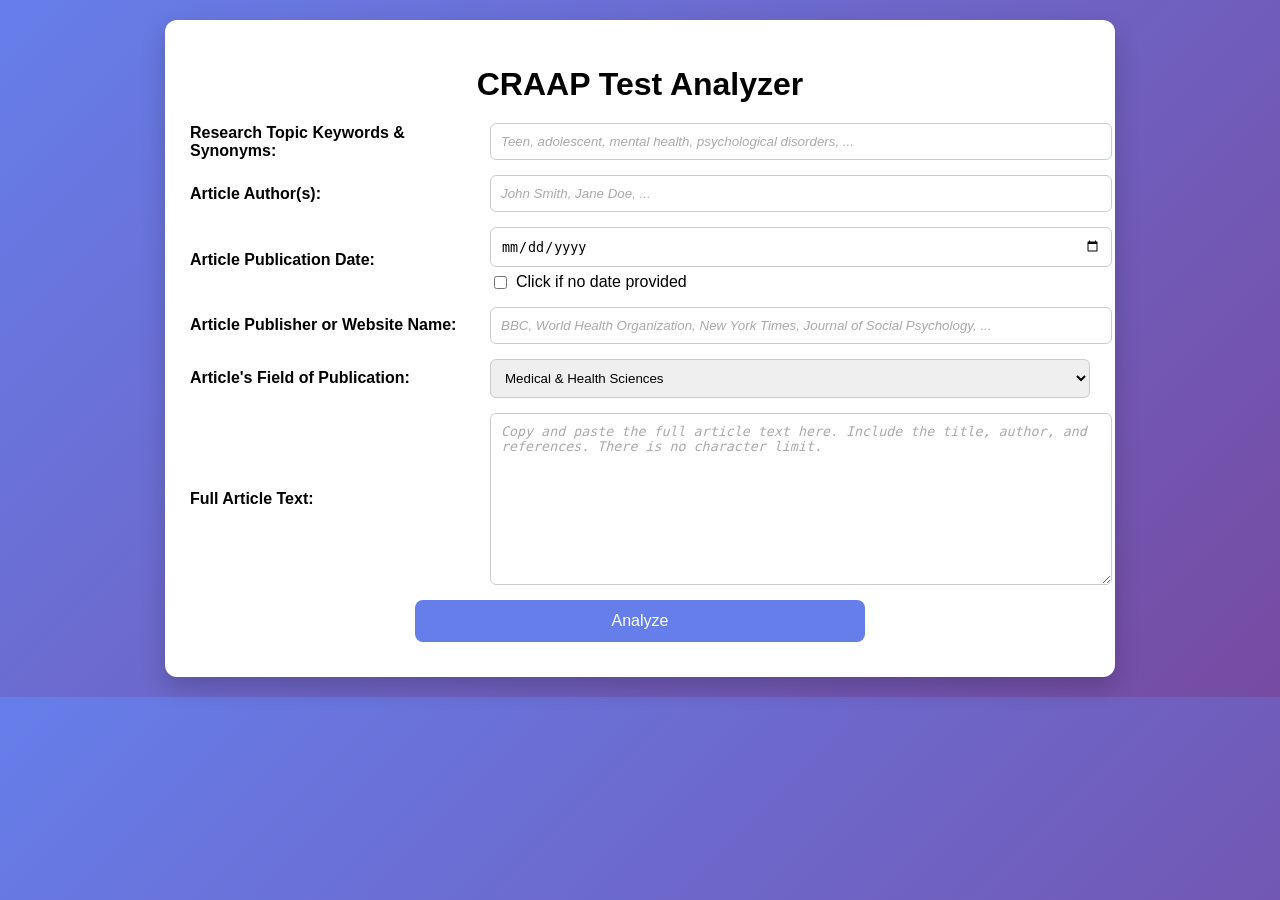
<file: index.html>
<!DOCTYPE html>
<html lang="en">
<head>
<meta charset="UTF-8">
<title>CRAAP Test Analyzer</title>

<style>
  body {
    font-family: Arial, sans-serif;
    background: linear-gradient(135deg, #667eea, #764ba2);
    margin: 0;
    padding: 20px;
  }

  .container {
    max-width: 900px;
    margin: auto;
    background: white;
    padding: 25px;
    border-radius: 12px;
    box-shadow: 0 10px 25px rgba(0,0,0,0.2);
  }

  h1 {
    text-align: center;
    margin-bottom: 20px;
  }

  /* ✅ FORM GRID */
  .form-group {
    display: grid;
    grid-template-columns: 2fr 4fr;
    align-items: center;
    margin-bottom: 15px;
  }

  label {
    font-weight: bold;
  }


  input[type="text"],
  input[type="date"],
  textarea,
  select {
    width: 100%;
    padding: 10px;
    border-radius: 6px;
    border: 1px solid #ccc;
}

  textarea {
    resize: vertical;
  }

button {
  width: 50%;
  padding: 12px;
  background: #667eea;
  color: white;
  border: none;
  border-radius: 8px;
  font-size: 16px;
  cursor: pointer;
  margin: 10px auto;   /* ✅ centers horizontally */
  display: block;      /* ✅ required for auto margin */
}

  button:hover {
    background: #5a67d8;
  }

  ::placeholder {
  font-style: italic;
  color: #aaa;
}
</style>
</head>

<body>

<div class="container">
  <h1>CRAAP Test Analyzer</h1>

  <div class="form-group">
  <label>Research Topic Keywords & Synonyms:</label>
  <input 
    type="text" 
    id="topic" 
    placeholder="Teen, adolescent, mental health, psychological disorders, ..."
    required
  >
</div>

  <div class="form-group">
    <label>Article Author(s):</label>
    <input 
      type="text" 
      id="author" 
      placeholder="John Smith, Jane Doe, ..."
      required>
  </div>

<div class="form-group">
  <label>Article Publication Date:</label>
  <div>
    <input 
      type="date" 
      id="date">
    <div style="margin-top: 6px;">
      <label style="font-weight: normal; display: flex; align-items: center; gap: 6px;">
        <input 
          type="checkbox" 
          id="noDate" 
          onclick="toggleDate()"> Click if no date provided
      </label>
    </div>
  </div>
</div>

  <div class="form-group">
    <label>Article Publisher or Website Name:</label>
    <input 
      type="text" 
      id="publisher"
      placeholder="BBC, World Health Organization, New York Times, Journal of Social Psychology, ..."
      required>
  </div>

<div class="form-group">
  <label>Article's Field of Publication:</label>
  <select id="field">

    <optgroup label="STEM Fields">
      <option value="medical">Medical & Health Sciences</option>
      <option value="physics">Physics</option>
      <option value="engineering">Engineering</option>
      <option value="cs">Computer Science</option>
    </optgroup>

    <optgroup label="Social Sciences">
      <option value="psychology">Psychology</option>
      <option value="anthropology">Anthropology</option>
      <option value="economics">Economics</option>
      <option value="political">Political Science</option>
    </optgroup>

    <optgroup label="Humanities">
      <option value="humanities">History, Philosophy, Literature, or Religious Writings</option>
    </optgroup>

    <optgroup label="Applied / Public">
      <option value="news">News & Journalism</option>
      <option value="business">Business & Marketing</option>
      <option value="government">Government & Legal</option>
    </optgroup>

  </select>
</div>
  
  <div class="form-group">
    <label>Full Article Text:</label>
    <textarea
      id="article"
      rows="10"
      placeholder="Copy and paste the full article text here. Include the title, author, and references. There is no character limit."
      required></textarea>
  </div>

  <button onclick="submitData()">Analyze</button>

</div>

<script>
function toggleDate() {
  const dateInput = document.getElementById("date");
  const noDateCheckbox = document.getElementById("noDate");

  if (noDateCheckbox.checked) {
    dateInput.value = "";
    dateInput.disabled = true;
  } else {
    dateInput.disabled = false;
  }
}
  function submitData() {
  const topic = document.getElementById("topic").value;
  const article = document.getElementById("article").value;

  if (!topic || !article) {
    alert("Please fill in Topic and Article.");
    return;
  }
    const noDate = document.getElementById("noDate").checked;

if (noDate) {
  localStorage.setItem("date", "");
} else {
  localStorage.setItem("date", document.getElementById("date").value);
}

  localStorage.setItem("topic", topic);
  localStorage.setItem("author", document.getElementById("author").value);
  localStorage.setItem("publisher", document.getElementById("publisher").value);
  localStorage.setItem("article", article);
  localStorage.setItem("field", document.getElementById("field").value);
  localStorage.setItem("qualification", document.getElementById("qualification").value);
  localStorage.setItem("verification", document.getElementById("verification").value);
  localStorage.setItem("credentials", document.getElementById("credentials").value);

  window.location.href = "results.html";
}
</script>

</body>
</html>
</file>
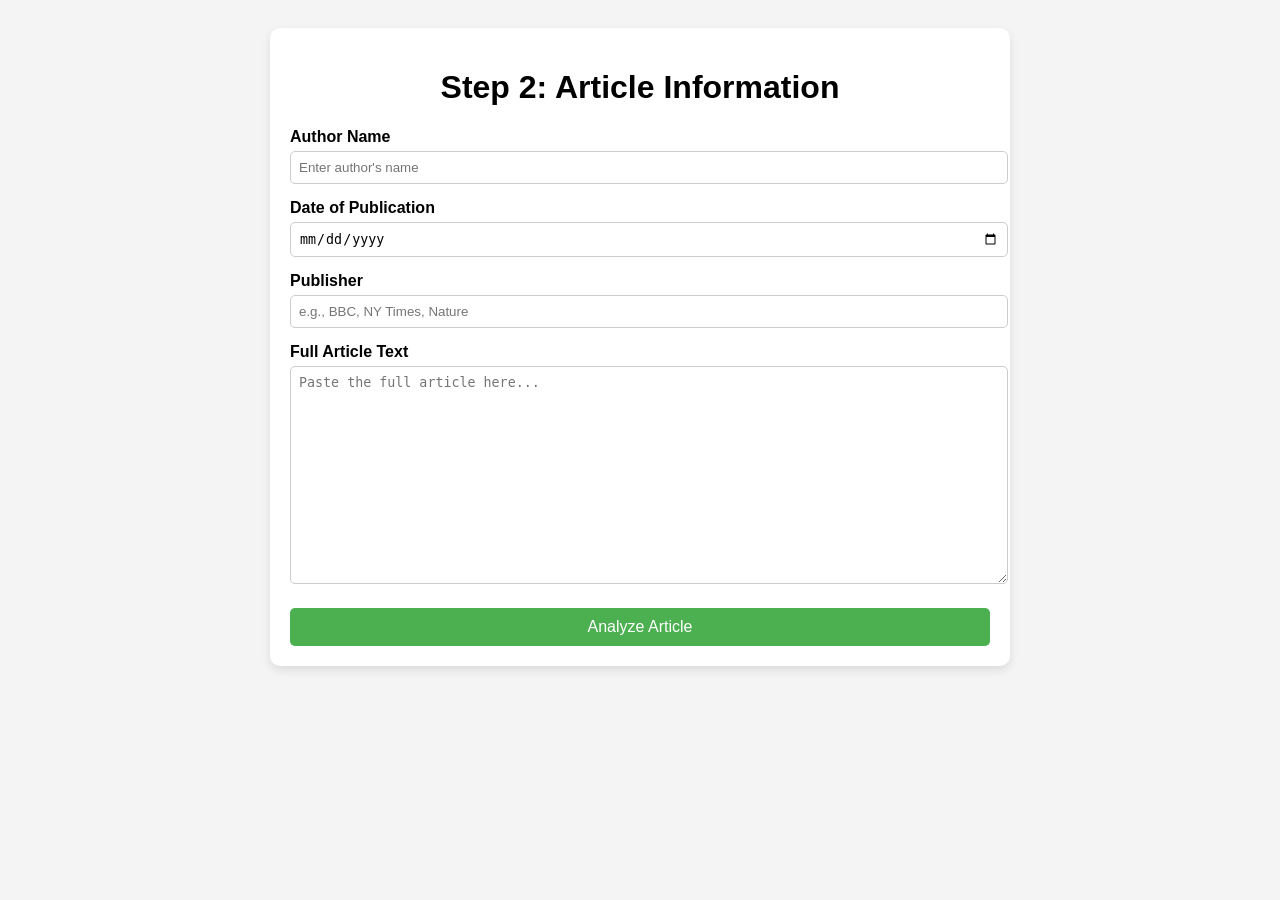
<file: article.html>
<!DOCTYPE html>
<html lang="en">
<head>
  <meta charset="UTF-8">
  <title>CRAAP Analyzer - Article Info</title>

  <style>
    body {
      font-family: Arial, sans-serif;
      background-color: #f4f4f4;
      padding: 20px;
    }

    .container {
      max-width: 700px;
      margin: auto;
      background: white;
      padding: 20px;
      border-radius: 10px;
      box-shadow: 0 4px 10px rgba(0,0,0,0.1);
    }

    h1 {
      text-align: center;
    }

    label {
      display: block;
      margin-top: 15px;
      font-weight: bold;
    }

    input, textarea {
      width: 100%;
      padding: 8px;
      margin-top: 5px;
      border: 1px solid #ccc;
      border-radius: 5px;
    }

    textarea {
      height: 200px;
    }

    button {
      margin-top: 20px;
      padding: 10px;
      width: 100%;
      background-color: #4CAF50;
      color: white;
      border: none;
      border-radius: 5px;
      font-size: 16px;
      cursor: pointer;
    }

    button:hover {
      background-color: #45a049;
    }
  </style>
</head>

<body>

<div class="container">
  <h1>Step 2: Article Information</h1>

  <label>Author Name</label>
  <input id="author" placeholder="Enter author's name">

  <label>Date of Publication</label>
  <input id="date" type="date">

  <label>Publisher</label>
  <input id="publisher" placeholder="e.g., BBC, NY Times, Nature">

  <label>Full Article Text</label>
  <textarea id="article" placeholder="Paste the full article here..."></textarea>

  <button onclick="saveArticle()">Analyze Article</button>
</div>

<script>
function saveArticle() {
  const author = document.getElementById("author").value;
  const date = document.getElementById("date").value;
  const publisher = document.getElementById("publisher").value;
  const article = document.getElementById("article").value;

  // Simple validation
  if (!author || !date || !publisher || !article) {
    alert("Please fill in all fields before continuing.");
    return;
  }

  // Save to localStorage
  localStorage.setItem("author", author);
  localStorage.setItem("date", date);
  localStorage.setItem("publisher", publisher);
  localStorage.setItem("article", article);

  // Go to results page
  window.location.href = "index.html";
}
</script>

</body>
</html>
</file>
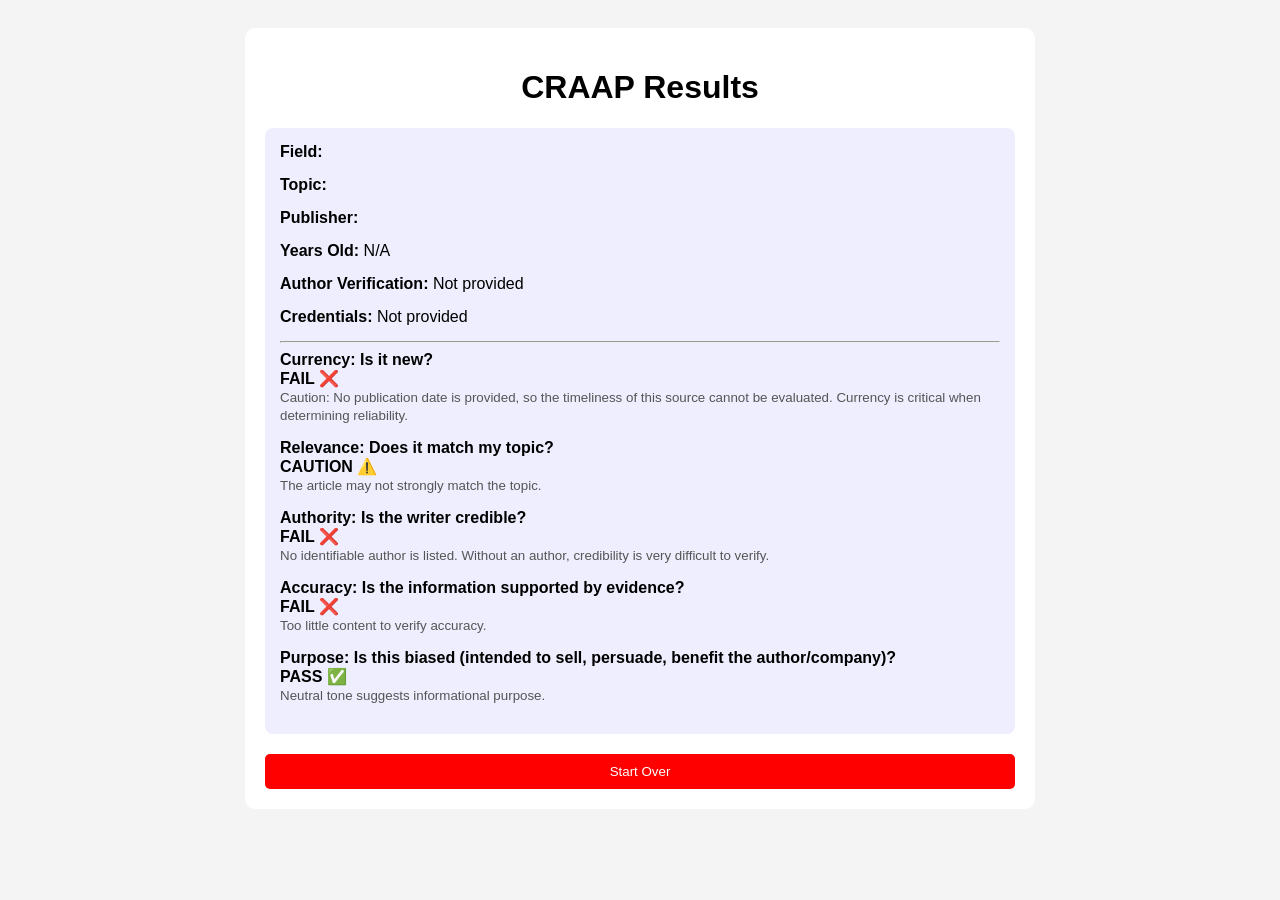
<file: results.html>
<!DOCTYPE html>
<html lang="en">
<head>
<meta charset="UTF-8">
<title>CRAAP Results</title>

<style>
  body {
    font-family: Arial, sans-serif;
    background: #f4f4f4;
    padding: 20px;
  }

  .container {
    max-width: 750px;
    margin: auto;
    background: white;
    padding: 20px;
    border-radius: 10px;
  }

  h1 {
    text-align: center;
  }

  .result {
    margin-top: 20px;
    padding: 15px;
    background: #eef;
    border-radius: 8px;
  }

  .section {
    margin-bottom: 15px;
  }

  small {
    color: #555;
  }

  button {
    margin-top: 20px;
    padding: 10px;
    width: 100%;
    background: red;
    color: white;
    border: none;
    border-radius: 5px;
  }
</style>
</head>

<body>

<div class="container">
  <h1>CRAAP Results</h1>
  <div id="results" class="result"></div>
  <button onclick="resetApp()">Start Over</button>
</div>

<script>
function analyzeCRAAP() {

  const topic = localStorage.getItem("topic") || "";
  const author = localStorage.getItem("author") || "";
  const publisher = localStorage.getItem("publisher") || "";
  const date = localStorage.getItem("date") || "";
  const article = localStorage.getItem("article") || "";
  const field = localStorage.getItem("field") || "";
  const qualification = localStorage.getItem("qualification") || "";
  const verification = localStorage.getItem("verification") || "";
  const credentials = localStorage.getItem("credentials") || "";

  let results = {};

  function setResult(key, status, explanation) {
    results[key] = `
      <strong>${status}</strong><br>
      <small>${explanation}</small>
    `;
  }

/* =========================
   CALCULATE YEARS + CURRENCY
========================= */

let yearDiff = null;

if (!date) {
  // ✅ No date selected OR checkbox checked → FORCE FAIL
  setResult(
    "currency",
    "FAIL ❌",
    "Caution: No publication date is provided, so the timeliness of this source cannot be evaluated. Currency is critical when determining reliability."
  );
} else {
  // ✅ Calculate years ONLY if a date exists
  yearDiff = new Date().getFullYear() - new Date(date).getFullYear();

  switch(field) {

    case "medical":
      if (yearDiff <= 4) {
        setResult("currency", "PASS ✅", "Medical sources must be very recent (0–4 years).");
      } else if (yearDiff === 5) {
        setResult("currency", "CAUTION ⚠️", "5-year-old medical sources may be slightly outdated.");
      } else {
        setResult("currency", "FAIL ❌", "Medical research older than 5 years is often unreliable.");
      }
      break;

    case "physics":
      setResult("currency", "PASS ✅", "Physics allows older foundational sources (no time limit).");
      break;

    case "engineering":
      if (yearDiff <= 4) {
        setResult("currency", "PASS ✅", "Recent engineering data (≤4 years) is preferred.");
      } else if (yearDiff <= 15) {
        setResult("currency", "CAUTION ⚠️", "Moderately old engineering info may still apply.");
      } else {
        setResult("currency", "FAIL ❌", "Engineering data over 15 years old is outdated.");
      }
      break;

    case "cs":
      if (yearDiff <= 4) {
        setResult("currency", "PASS ✅", "Computer science evolves quickly; recent sources required.");
      } else if (yearDiff === 5) {
        setResult("currency", "CAUTION ⚠️", "5-year-old computing information may be outdated.");
      } else {
        setResult("currency", "FAIL ❌", "Older computing data becomes obsolete quickly.");
      }
      break;

    case "psychology":
      if (yearDiff <= 4) {
        setResult("currency", "PASS ✅", "Recent psychology research (≤4 years) is ideal.");
      } else if (yearDiff <= 10) {
        setResult("currency", "CAUTION ⚠️", "Moderately old studies may still be valid.");
      } else {
        setResult("currency", "FAIL ❌", "Older psychology research may not reflect current findings.");
      }
      break;

    case "anthropology":
      setResult("currency", "PASS ✅", "Anthropology values sources regardless of age.");
      break;

    case "economics":
      if (yearDiff <= 5) {
        setResult("currency", "PASS ✅", "Economic data should be relatively recent (≤5 years).");
      } else if (yearDiff <= 10) {
        setResult("currency", "CAUTION ⚠️", "Older economic trends may still provide insight.");
      } else {
        setResult("currency", "FAIL ❌", "Outdated economic data may misrepresent conditions.");
      }
      break;

    case "political":
      if (yearDiff <= 5) {
        setResult("currency", "PASS ✅", "Recent political data is important.");
      } else if (yearDiff <= 15) {
        setResult("currency", "CAUTION ⚠️", "Older political analysis may still be useful.");
      } else {
        setResult("currency", "FAIL ❌", "Very old political sources may not apply today.");
      }
      break;

    case "humanities":
      setResult("currency", "PASS ✅", "Humanities value older and foundational works.");
      break;

    case "news":
      if (yearDiff === 0) {
        setResult("currency", "PASS ✅", "News must be extremely current (months old).");
      } else if (yearDiff === 1) {
        setResult("currency", "CAUTION ⚠️", "Slightly older news may still be relevant.");
      } else {
        setResult("currency", "FAIL ❌", "News over 1 year old is outdated.");
      }
      break;

    case "business":
      if (yearDiff <= 2) {
        setResult("currency", "PASS ✅", "Business data must be recent (≤2 years).");
      } else if (yearDiff <= 5) {
        setResult("currency", "CAUTION ⚠️", "Older business data may be risky.");
      } else {
        setResult("currency", "FAIL ❌", "Outdated business info can mislead decisions.");
      }
      break;

    case "government":
      if (yearDiff <= 1) {
        setResult("currency", "PASS ✅", "Current laws and policies are required.");
      } else {
        setResult("currency", "FAIL ❌", "Old laws may no longer apply.");
      }
      break;

    default:
      setResult("currency", "CAUTION ⚠️", "No specific rule for this field.");
  }
}

  /* =========================
     OTHER CRAAP COMPONENTS
  ========================= */

  // Relevance
  if (topic && article.toLowerCase().includes(topic.toLowerCase())) {
    setResult("relevance", "PASS ✅", "The article clearly relates to the topic.");
  } else {
    setResult("relevance", "CAUTION ⚠️", "The article may not strongly match the topic.");
  }

/* =========================
   AUTHORITY (UPGRADED)
========================= */

// Normalize author input
const normalizedAuthor = author ? author.trim().toLowerCase() : "";

// Check for missing author
const noAuthorExact = ["none", "na", "n/a", "unknown", ""];
const noAuthorPartial = [
  "no author",
  "no listed author",
  "no identifiable author",
  "author not available",
  "author unavailable"
];

const isExactMatch = noAuthorExact.includes(normalizedAuthor);
const isPartialMatch = noAuthorPartial.some(phrase =>
  normalizedAuthor.includes(phrase)
);

// ✅ MAIN AUTHORITY LOGIC
if (isExactMatch || isPartialMatch) {
  setResult(
    "authority",
    "FAIL ❌",
    "No identifiable author is listed. Without an author, credibility is very difficult to verify."
  );
}
else if (verification === "verified" && qualification === "expert") {
  setResult(
    "authority",
    "PASS ✅",
    "The author is highly qualified and was verified on a credible external source."
  );
}
else if (verification === "verified") {
  setResult(
    "authority",
    "PASS ✅",
    "The author was successfully verified on a credible website."
  );
}
else if (verification === "partial" || qualification === "professional") {
  setResult(
    "authority",
    "CAUTION ⚠️",
    "Some author information was found, but credibility is not fully confirmed."
  );
}
else {
  setResult(
    "authority",
    "FAIL ❌",
    "The author could not be verified on any reliable external source."
  );
}
  // Accuracy
  if (article.length > 1000) {
    setResult("accuracy", "PASS ✅", "Longer content suggests evidence and development.");
  } else if (article.length > 500) {
    setResult("accuracy", "CAUTION ⚠️", "Moderate detail, but may lack depth.");
  } else {
    setResult("accuracy", "FAIL ❌", "Too little content to verify accuracy.");
  }

  // Purpose (bias detection)
  if (article.match(/always|never|worst|best|shocking|unbelievable/i)) {
    setResult("purpose", "CAUTION ⚠️", "Strong or emotional language suggests bias.");
  } else {
    setResult("purpose", "PASS ✅", "Neutral tone suggests informational purpose.");
  }

  /* =========================
     DISPLAY
  ========================= */

  document.getElementById("results").innerHTML = `
    <div class="section"><strong>Field:</strong> ${field}</div>
    <div class="section"><strong>Topic:</strong> ${topic}</div>
    <div class="section"><strong>Publisher:</strong> ${publisher}</div>
    <div class="section"><strong>Years Old:</strong> ${yearDiff ?? "N/A"}</div>
    <div class="section"><strong>Author Verification:</strong> ${verification || "Not provided"}</div>
    <div class="section"><strong>Credentials:</strong> ${credentials || "Not provided"}</div>
    <hr>

    <div class="section"><b>Currency: Is it new?</b><br>${results.currency}</div>
    <div class="section"><b>Relevance: Does it match my topic?</b><br>${results.relevance}</div>
    <div class="section"><b>Authority: Is the writer credible?</b><br>${results.authority}</div>
    <div class="section"><b>Accuracy: Is the information supported by evidence?</b><br>${results.accuracy}</div>
    <div class="section"><b>Purpose: Is this biased (intended to sell, persuade, benefit the author/company)?</b><br>${results.purpose}</div>
  `;
}

function resetApp() {
  localStorage.clear();
  window.location.href = "index.html";
}

window.onload = analyzeCRAAP;
</script>

</body>
</html>
</file>
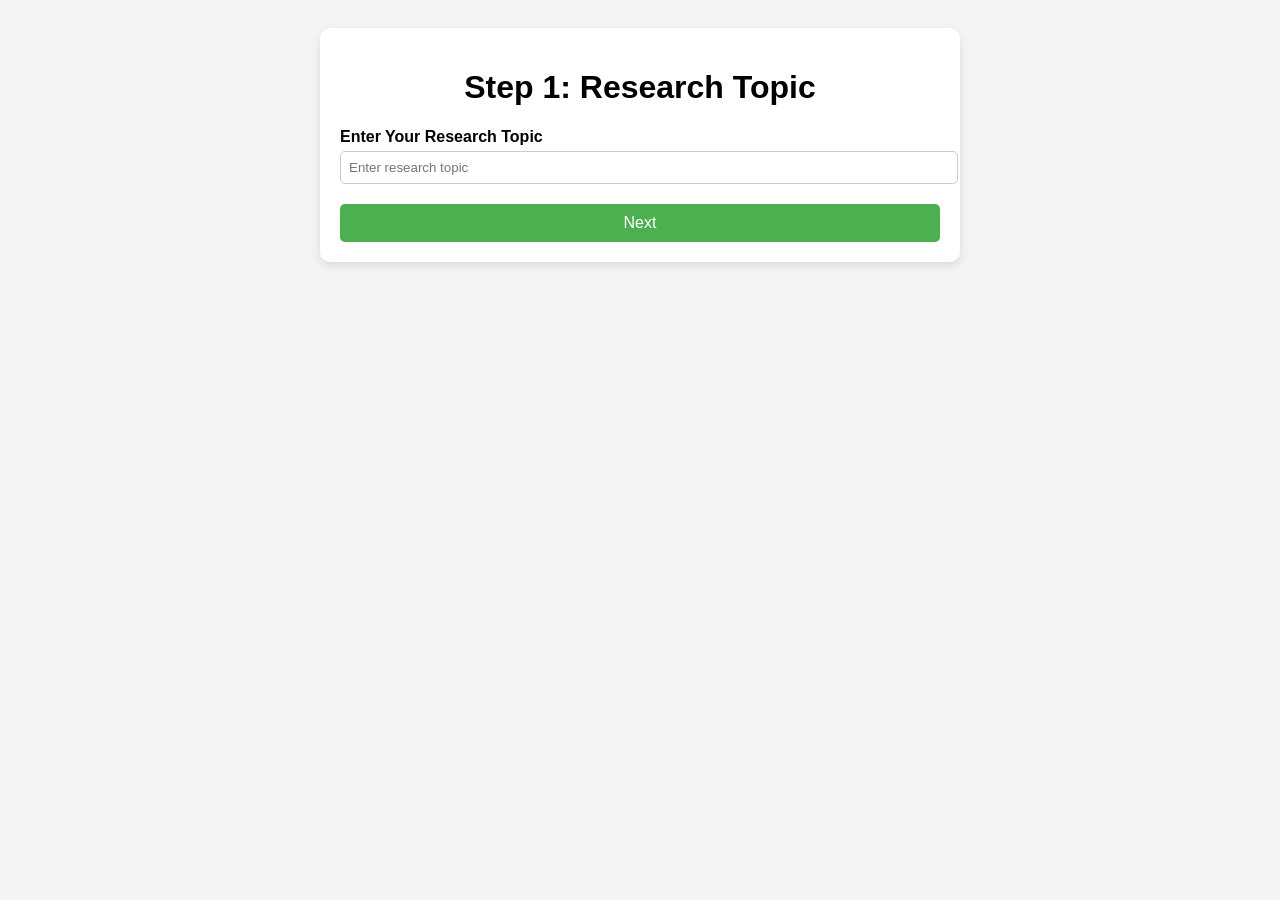
<file: topic.html>
<!DOCTYPE html>
<html lang="en">
<head>
  <meta charset="UTF-8">
  <title>CRAAP Analyzer - Step 1</title>

  <style>
    body {
      font-family: Arial, sans-serif;
      background-color: #f4f4f4;
      padding: 20px;
    }

    .container {
      max-width: 600px;
      margin: auto;
      background: white;
      padding: 20px;
      border-radius: 10px;
      box-shadow: 0 4px 10px rgba(0,0,0,0.1);
    }

    h1 {
      text-align: center;
    }

    label {
      display: block;
      margin-top: 15px;
      font-weight: bold;
    }

    input {
      width: 100%;
      padding: 8px;
      margin-top: 5px;
      border: 1px solid #ccc;
      border-radius: 5px;
    }

    button {
      margin-top: 20px;
      padding: 10px;
      width: 100%;
      background-color: #4CAF50;
      color: white;
      border: none;
      border-radius: 5px;
      font-size: 16px;
      cursor: pointer;
    }

    button:hover {
      background-color: #45a049;
    }
  </style>
</head>

<body>

<div class="container">
  <h1>Step 1: Research Topic</h1>

  <label for="topic">Enter Your Research Topic</label>
  <input id="topic" placeholder="Enter research topic">

  <button onclick="saveTopic()">Next</button>
</div>

<script>
function saveTopic() {
  const topic = document.getElementById("topic").value;

  // Validation check
  if (!topic) {
    alert("Please enter a research topic before continuing.");
    return;
  }

  // Save to localStorage
  localStorage.setItem("topic", topic);

  // Go to next page
  window.location.href = "article.html";
}
</script>

</body>
</html>
</file>
